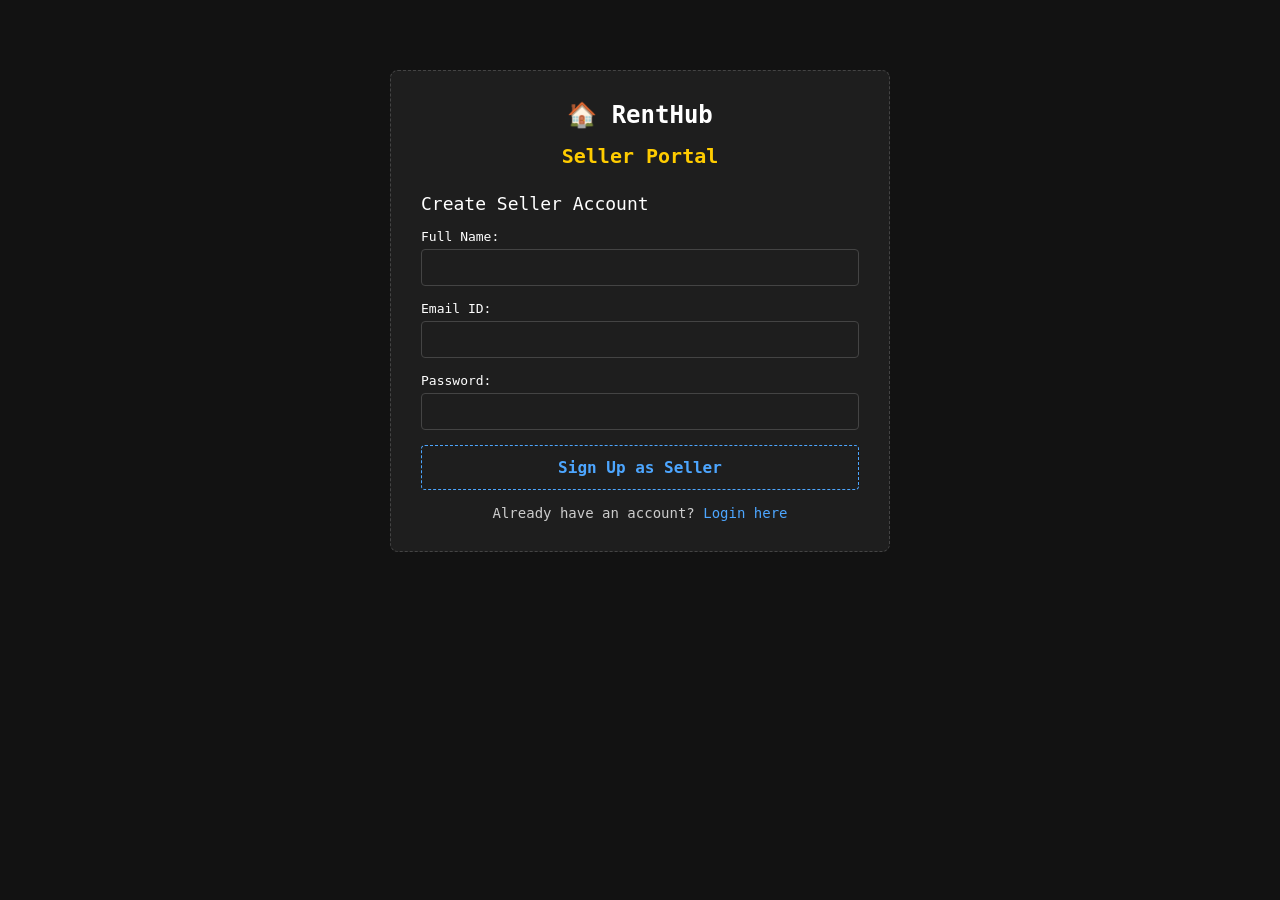
<file: login.html>
<!DOCTYPE html>
<html lang="en">
<head>
    <meta charset="UTF-8">
    <meta name="viewport" content="width=device-width, initial-scale=1.0">
    <title>RentHub - Seller Authentication</title>
    <link rel="stylesheet" href="style.css">
</head>
<body>

<div class="container" style="max-width: 500px; margin: 50px auto;">
    
    <header style="border-bottom: none; margin-bottom: 10px;">
        <div class="logo"><a href="index.html" style="color: inherit; text-decoration: none;">🏠 RentHub</a></div>
        <h2 style="color: #ffcc00; font-size: 20px; margin-top: 10px;">Seller Portal</h2>
    </header>

    <div id="signup-box" class="filter-section" style="margin-bottom: 0;">
        <div class="filter-title" style="font-size: 18px; color: #fff; margin-bottom: 15px;">Create Seller Account</div>
        <form id="signup-form" style="display: flex; flex-direction: column; gap: 15px;">
            <div style="display: flex; flex-direction: column; gap: 5px;">
                <label>Full Name:</label>
                <input type="text" id="up-name" required style="padding: 10px; background-color: #1e1e1e; border: 1px solid #444; color: #fff; border-radius: 4px;">
            </div>
            <div style="display: flex; flex-direction: column; gap: 5px;">
                <label>Email ID:</label>
                <input type="email" id="up-email" required style="padding: 10px; background-color: #1e1e1e; border: 1px solid #444; color: #fff; border-radius: 4px;">
            </div>
            <div style="display: flex; flex-direction: column; gap: 5px;">
                <label>Password:</label>
                <input type="password" id="up-pass" required style="padding: 10px; background-color: #1e1e1e; border: 1px solid #444; color: #fff; border-radius: 4px;">
            </div>
            <button type="submit" class="rent-btn" style="padding: 12px; font-size: 16px;">Sign Up as Seller</button>
        </form>
        <p style="margin-top: 15px; font-size: 14px; text-align: center; color: #ccc;">
            Already have an account? <a href="#" id="go-to-login" style="color: #4da6ff; text-decoration: none;">Login here</a>
        </p>
    </div>

    <div id="login-box" class="filter-section" style="display: none; margin-bottom: 0;">
        <div class="filter-title" style="font-size: 18px; color: #fff; margin-bottom: 15px;">Seller Login</div>
        <form id="login-form" style="display: flex; flex-direction: column; gap: 15px;">
            <div style="display: flex; flex-direction: column; gap: 5px;">
                <label>Email ID:</label>
                <input type="email" id="in-email" required style="padding: 10px; background-color: #1e1e1e; border: 1px solid #444; color: #fff; border-radius: 4px;">
            </div>
            <div style="display: flex; flex-direction: column; gap: 5px;">
                <label>Password:</label>
                <input type="password" id="in-pass" required style="padding: 10px; background-color: #1e1e1e; border: 1px solid #444; color: #fff; border-radius: 4px;">
            </div>
            <button type="submit" class="rent-btn" style="padding: 12px; font-size: 16px;">Login</button>
        </form>
        <p style="margin-top: 15px; font-size: 14px; text-align: center; color: #ccc;">
            Don't have an account? <a href="#" id="go-to-signup" style="color: #4da6ff; text-decoration: none;">Sign up here</a>
        </p>
    </div>

</div>

<script>
    const signupBox = document.getElementById('signup-box');
    const loginBox = document.getElementById('login-box');
    
   
    document.getElementById('go-to-login').addEventListener('click', (e) => {
        e.preventDefault();
        signupBox.style.display = 'none';
        loginBox.style.display = 'block';
    });

    document.getElementById('go-to-signup').addEventListener('click', (e) => {
        e.preventDefault();
        loginBox.style.display = 'none';
        signupBox.style.display = 'block';
    });

 
    document.getElementById('signup-form').addEventListener('submit', function(e) {
        e.preventDefault();
        const name = document.getElementById('up-name').value;
        const email = document.getElementById('up-email').value;
        const pass = document.getElementById('up-pass').value;

      
        localStorage.setItem('seller_email', email);
        localStorage.setItem('seller_pass', pass);
        localStorage.setItem('seller_name', name);

        alert('Registration Successful! Redirecting to your Add Item Dashboard...');
        window.location.href = "seller.html"; 
    });

   
    document.getElementById('login-form').addEventListener('submit', function(e) {
        e.preventDefault();
        const email = document.getElementById('in-email').value;
        const pass = document.getElementById('in-pass').value;

        const savedEmail = localStorage.getItem('seller_email');
        const savedPass = localStorage.getItem('seller_pass');

        if(email === savedEmail && pass === savedPass) {
            alert('Login Successful!');
            window.location.href = "seller.html";
        } else {
            alert('Invalid Email or Password! Please Sign up first if you havent.');
        }
    });
</script>
</body>
</html>
</file>
<file: style.css>
* {
            margin: 0;
            padding: 0;
            box-sizing: border-box;
            font-family: monospace;
        }

        body {
            background-color: #121212;
            color: #ffffff;
            padding: 20px;
        }

        .container {
            max-width: 1100px;
            margin: 0 auto;
            background-color: #1e1e1e;
            padding: 30px;
            border-radius: 8px;
            border: 1px dashed #444;
        }

        header {
            text-align: center;
            border-bottom: 1px dashed #444;
            padding-bottom: 15px;
            margin-bottom: 20px;
        }

        .logo {
            font-size: 24px;
            font-weight: bold;
            margin-bottom: 15px;
        }

        nav a {
            color: #4da6ff;
            text-decoration: none;
            margin: 0 10px;
            font-size: 15px;
        }

        .search-section {
            margin-bottom: 20px;
        }

        .search-bar {
            width: 100%;
            padding: 12px;
            background-color: #2a2a2a;
            border: 1px dashed #555;
            border-radius: 4px;
            color: #fff;
        }

        .section-title {
            font-size: 18px;
            margin-bottom: 20px;
            color: #ffcc00;
        }

        .products-grid {
            display: grid;
            grid-template-columns: repeat(auto-fill, minmax(280px, 1fr));
            gap: 25px;
        }

        .product-card {
            background-color: #1e1e1e;
            border: 1px dashed #555;
            border-radius: 6px;
            padding: 15px;
            display: flex;
            flex-direction: column;
            gap: 8px;
        }

        .product-img {
            width: 100%;
            height: 160px;
            object-fit: cover;
            border-radius: 4px;
            border: 1px solid #333;
        }

        .product-info {
            font-size: 16px;
            font-weight: bold;
        }

        .product-price {
            color: #ccc;
            font-size: 14px;
        }

        .product-rating {
            color: #ffcc00;
        }

        .rent-btn {
            background-color: transparent;
            color: #4da6ff;
            border: 1px dashed #4da6ff;
            padding: 8px;
            border-radius: 4px;
            font-weight: bold;
            cursor: pointer;
            width: 100%;
            text-align: center;
        }

        .rent-btn:hover {
            background-color: #4da6ff;
            color: #121212;
        }

        .fee-box {
            background-color: #151515;
            padding: 10px;
            border-radius: 4px;
            border: 1px dashed #444;
            font-size: 13px;
            margin-top: 5px;
            line-height: 1.6;
        }
</file>
